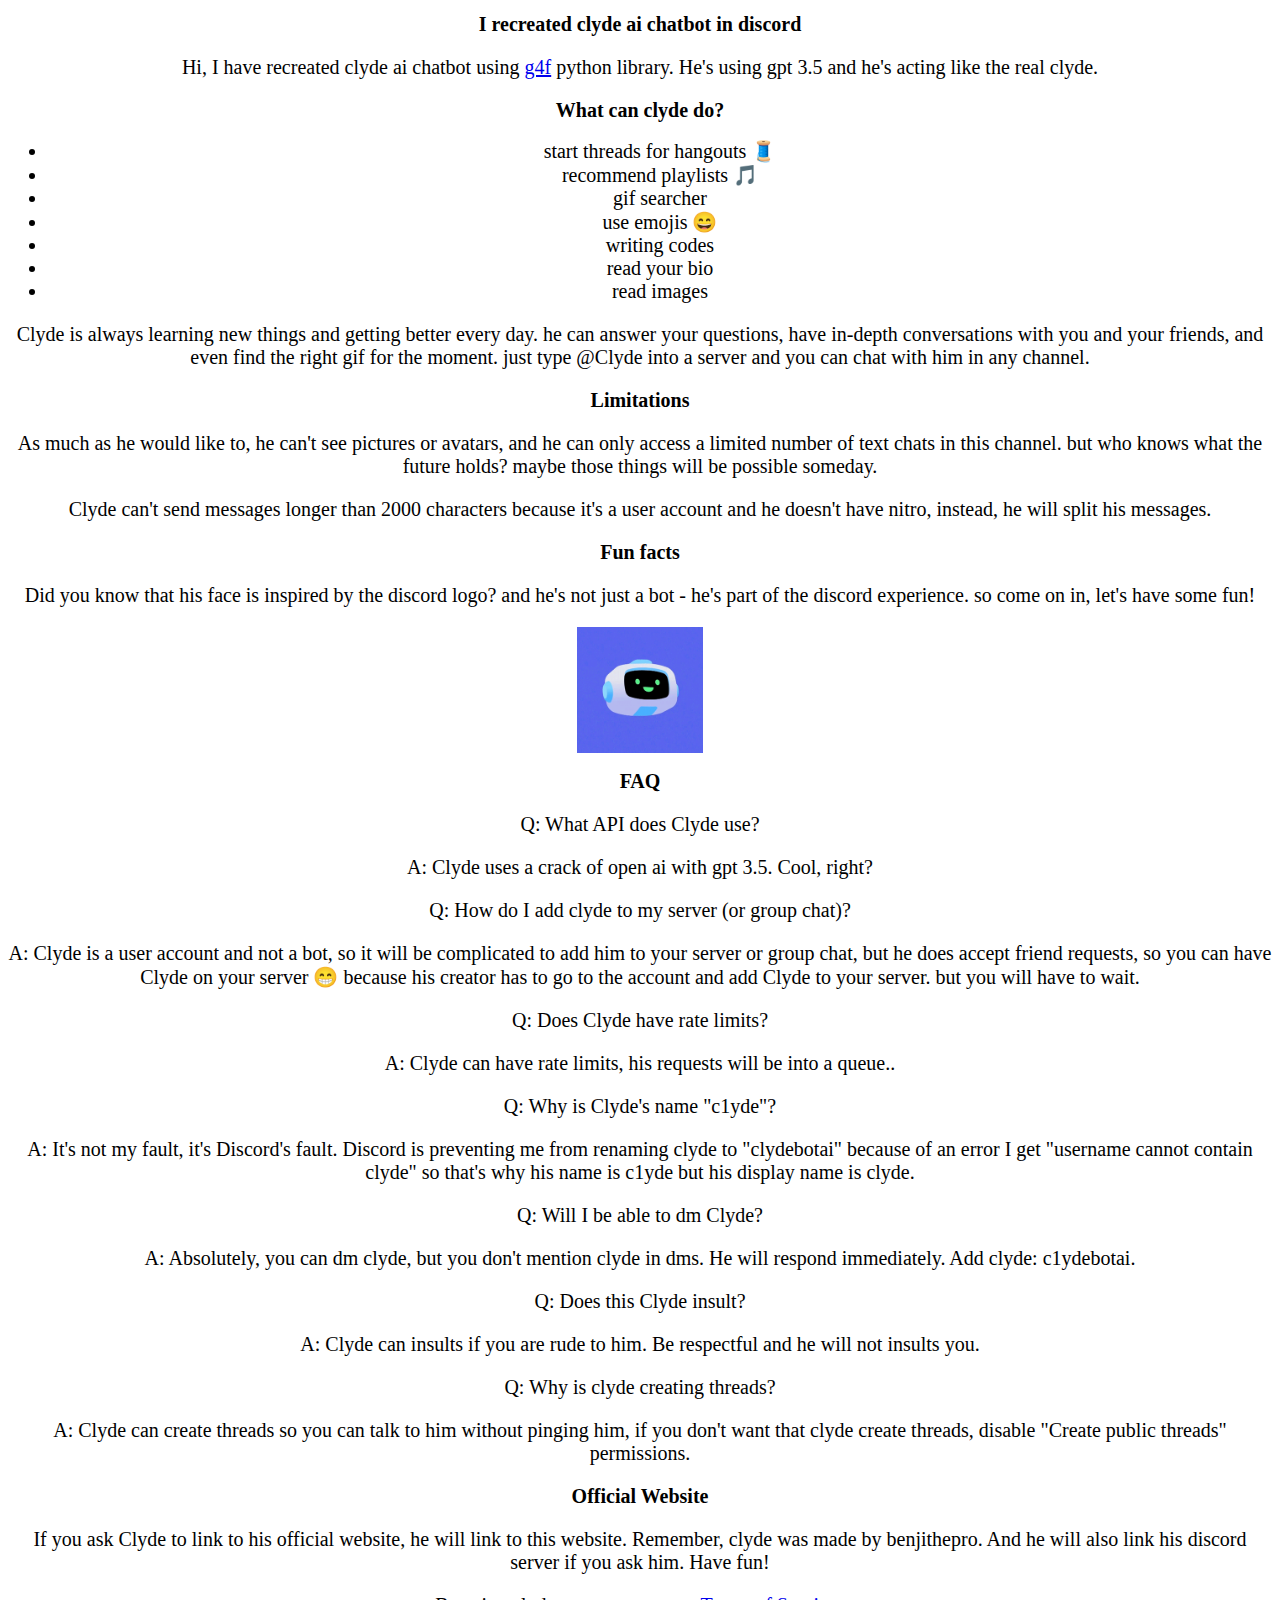
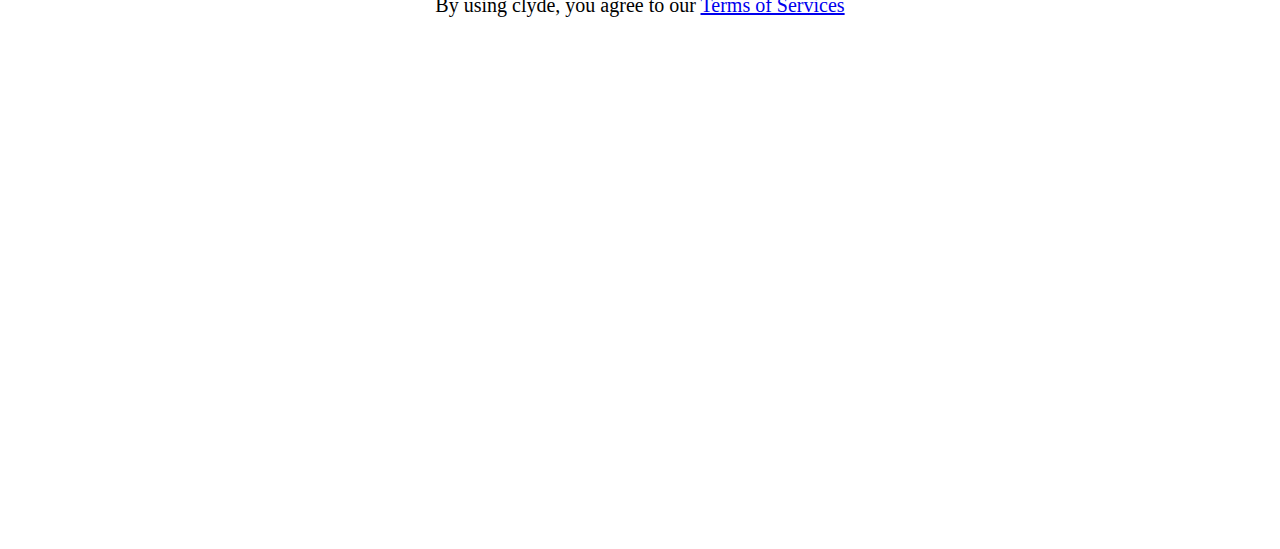
<file: index.html>
<!DOCTYPE html>
<html>
<head>
    <title>clyde ai</title>
    <link rel="stylesheet" type="text/css" href="style.css">
</head>
<body>
    <h1>I recreated clyde ai chatbot in discord</h1>
    <p>Hi, I have recreated clyde ai chatbot using <a href="https://github.com/xtekky/gpt4free">g4f</a> python library. He's using gpt 3.5 and he's acting like the real clyde.</p>
    <h2>What can clyde do?</h2>
    <ul>
        <li>start threads for hangouts 🧵</li>
        <li>recommend playlists 🎵</li>
        <li>gif searcher</li>
        <li>use emojis 😄</li>
        <li>writing codes</li>
        <li>read your bio</li>
        <li>read images</li>
    </ul>
    <p>Clyde is always learning new things and getting better every day. he can answer your questions, have in-depth conversations with you and your friends, and even find the right gif for the moment. just type @Clyde into a server and you can chat with him in any channel.</p>
    <h2>Limitations</h2>
    <p>As much as he would like to, he can't see pictures or avatars, and he can only access a limited number of text chats in this channel. but who knows what the future holds? maybe those things will be possible someday.</p>
    <p>Clyde can't send messages longer than 2000 characters because it's a user account and he doesn't have nitro, instead, he will split his messages.</p>
    <h2>Fun facts</h2>
    <p>Did you know that his face is inspired by the discord logo? and he's not just a bot - he's part of the discord experience. so come on in, let's have some fun!</p>
    <img src="animated_clyde.gif" alt="The image is not animated because he need nitro" class="clydepfp">
    <h2>FAQ</h2>
    <p>Q: What API does Clyde use?</p>
    <p>A: Clyde uses a crack of open ai with gpt 3.5. Cool, right?</p>
    <p>Q: How do I add clyde to my server (or group chat)?</p>
    <p>A: Clyde is a user account and not a bot, so it will be complicated to add him to your server or group chat, but he does accept friend requests, so you can have Clyde on your server 😁 because his creator has to go to the account and add Clyde to your server. but you will have to wait.</p>
    <p>Q: Does Clyde have rate limits?</p>
    <p>A: Clyde can have rate limits, his requests will be into a queue..</p>
    <p>Q: Why is Clyde's name "c1yde"?</p>
    <p>A: It's not my fault, it's Discord's fault. Discord is preventing me from renaming clyde to "clydebotai" because of an error I get "username cannot contain clyde" so that's why his name is c1yde but his display name is clyde.</p>
    <p>Q: Will I be able to dm Clyde?</p>
    <p>A: Absolutely, you can dm clyde, but you don't mention clyde in dms. He will respond immediately. Add clyde: c1ydebotai.</p>
    <p>Q: Does this Clyde insult?</p>
    <p>A: Clyde can insults if you are rude to him. Be respectful and he will not insults you.</p>
    <p>Q: Why is clyde creating threads?</p>
    <p>A: Clyde can create threads so you can talk to him without pinging him, if you don't want that clyde create threads, disable "Create public threads" permissions.</p>
    <h2>Official Website</h2>
    <p>If you ask Clyde to link to his official website, he will link to this website. Remember, clyde was made by benjithepro. And he will also link his discord server if you ask him. Have fun! </p>
    <p>By using clyde, you agree to our <a href="terms.html">Terms of Services</a></p>
    <iframe src="https://discord.com/widget?id=1327587538067525662&theme=dark" width="350" height="500" allowtransparency="true" frameborder="0" sandbox="allow-popups allow-popups-to-escape-sandbox allow-same-origin allow-scripts"></iframe>
</body>
</html>
</file>
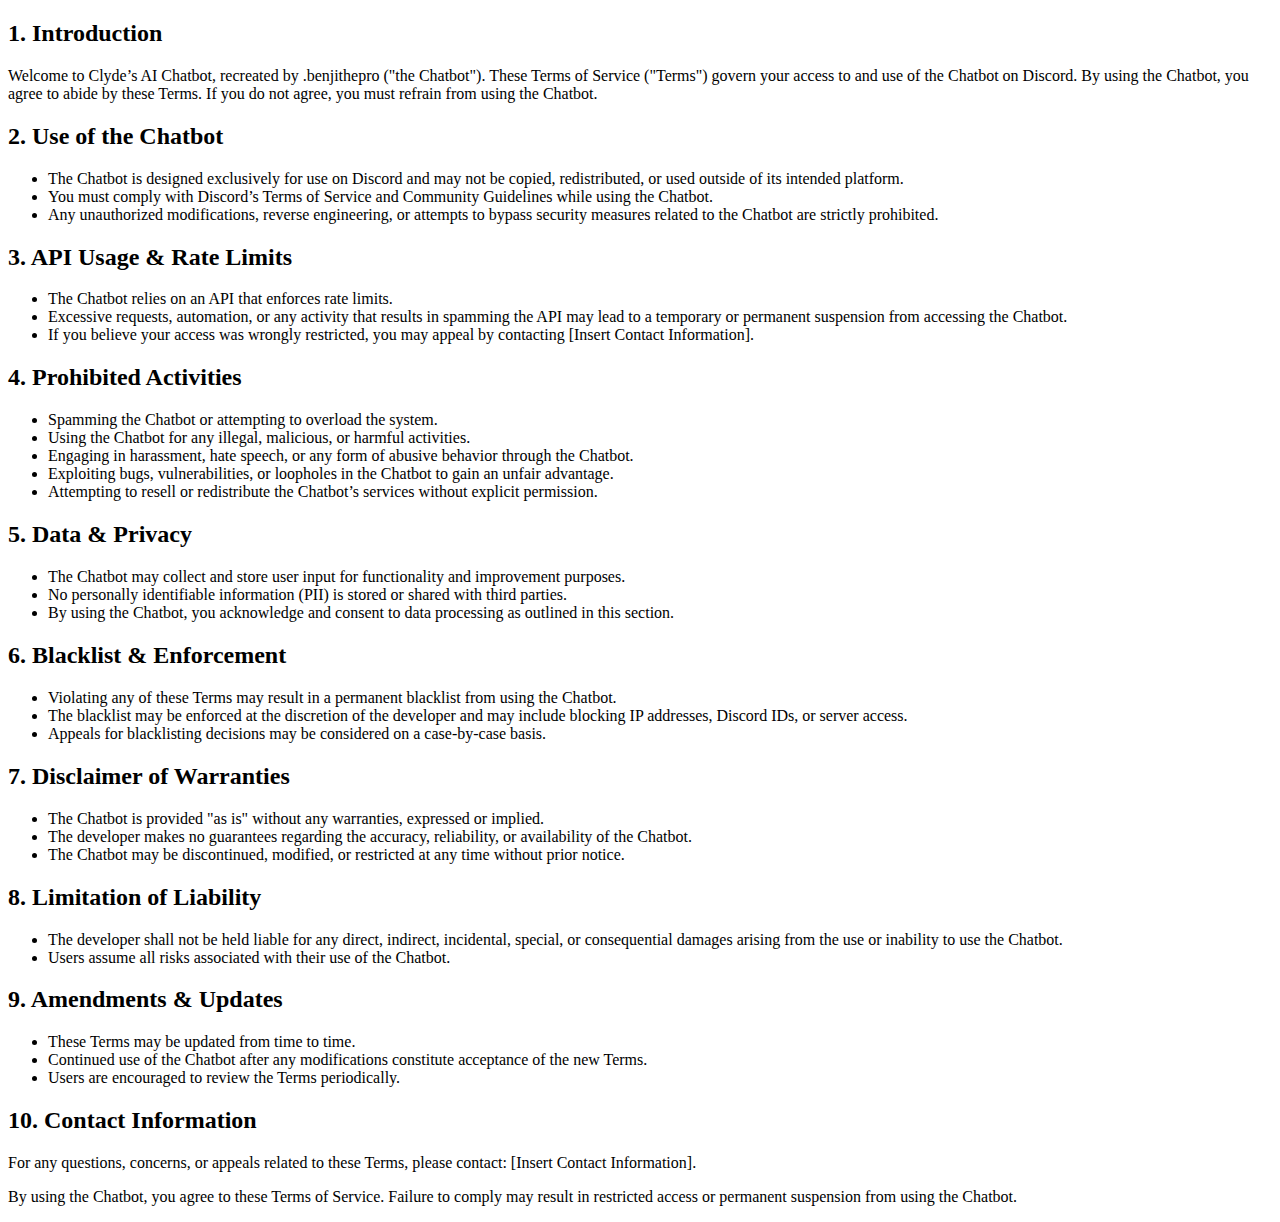
<file: terms.html>
<!DOCTYPE html>
<html lang="en">
<head>
    <meta charset="UTF-8">
    <meta name="viewport" content="width=device-width, initial-scale=1.0">
    <title>Terms of Service</title>
</head>
<body>
    <h2>1. Introduction</h2>
<p>Welcome to Clyde’s AI Chatbot, recreated by .benjithepro ("the Chatbot"). These Terms of Service ("Terms") govern your access to and use of the Chatbot on Discord. By using the Chatbot, you agree to abide by these Terms. If you do not agree, you must refrain from using the Chatbot.</p>

<h2>2. Use of the Chatbot</h2>
<ul>
    <li>The Chatbot is designed exclusively for use on Discord and may not be copied, redistributed, or used outside of its intended platform.</li>
    <li>You must comply with Discord’s Terms of Service and Community Guidelines while using the Chatbot.</li>
    <li>Any unauthorized modifications, reverse engineering, or attempts to bypass security measures related to the Chatbot are strictly prohibited.</li>
</ul>

<h2>3. API Usage & Rate Limits</h2>
<ul>
    <li>The Chatbot relies on an API that enforces rate limits.</li>
    <li>Excessive requests, automation, or any activity that results in spamming the API may lead to a temporary or permanent suspension from accessing the Chatbot.</li>
    <li>If you believe your access was wrongly restricted, you may appeal by contacting [Insert Contact Information].</li>
</ul>

<h2>4. Prohibited Activities</h2>
<ul>
    <li>Spamming the Chatbot or attempting to overload the system.</li>
    <li>Using the Chatbot for any illegal, malicious, or harmful activities.</li>
    <li>Engaging in harassment, hate speech, or any form of abusive behavior through the Chatbot.</li>
    <li>Exploiting bugs, vulnerabilities, or loopholes in the Chatbot to gain an unfair advantage.</li>
    <li>Attempting to resell or redistribute the Chatbot’s services without explicit permission.</li>
</ul>

<h2>5. Data & Privacy</h2>
<ul>
    <li>The Chatbot may collect and store user input for functionality and improvement purposes.</li>
    <li>No personally identifiable information (PII) is stored or shared with third parties.</li>
    <li>By using the Chatbot, you acknowledge and consent to data processing as outlined in this section.</li>
</ul>

<h2>6. Blacklist & Enforcement</h2>
<ul>
    <li>Violating any of these Terms may result in a permanent blacklist from using the Chatbot.</li>
    <li>The blacklist may be enforced at the discretion of the developer and may include blocking IP addresses, Discord IDs, or server access.</li>
    <li>Appeals for blacklisting decisions may be considered on a case-by-case basis.</li>
</ul>

<h2>7. Disclaimer of Warranties</h2>
<ul>
    <li>The Chatbot is provided "as is" without any warranties, expressed or implied.</li>
    <li>The developer makes no guarantees regarding the accuracy, reliability, or availability of the Chatbot.</li>
    <li>The Chatbot may be discontinued, modified, or restricted at any time without prior notice.</li>
</ul>

<h2>8. Limitation of Liability</h2>
<ul>
    <li>The developer shall not be held liable for any direct, indirect, incidental, special, or consequential damages arising from the use or inability to use the Chatbot.</li>
    <li>Users assume all risks associated with their use of the Chatbot.</li>
</ul>

<h2>9. Amendments & Updates</h2>
<ul>
    <li>These Terms may be updated from time to time.</li>
    <li>Continued use of the Chatbot after any modifications constitute acceptance of the new Terms.</li>
    <li>Users are encouraged to review the Terms periodically.</li>
</ul>

<h2>10. Contact Information</h2>
<p>For any questions, concerns, or appeals related to these Terms, please contact: [Insert Contact Information].</p>

<p>By using the Chatbot, you agree to these Terms of Service. Failure to comply may result in restricted access or permanent suspension from using the Chatbot.</p>
</body>
</html>
</file>
<file: style.css>
body {
  font-family: 'Comic Sans MS';
}

p {
    color: black;
    font-size: 20px;
    text-align: center;
  }

h1 {
  color: black;
  font-size: 20px;
  text-align: center;
}

h2 {
  color: black;
  font-size: 20px;
  text-align: center;
}

li {
  color: black;
  font-size: 20px;
  text-align: center;
}

.clydepfp {
  display: block;
  margin-left: auto;
  margin-right: auto;
  width: 10%;
}
</file>
